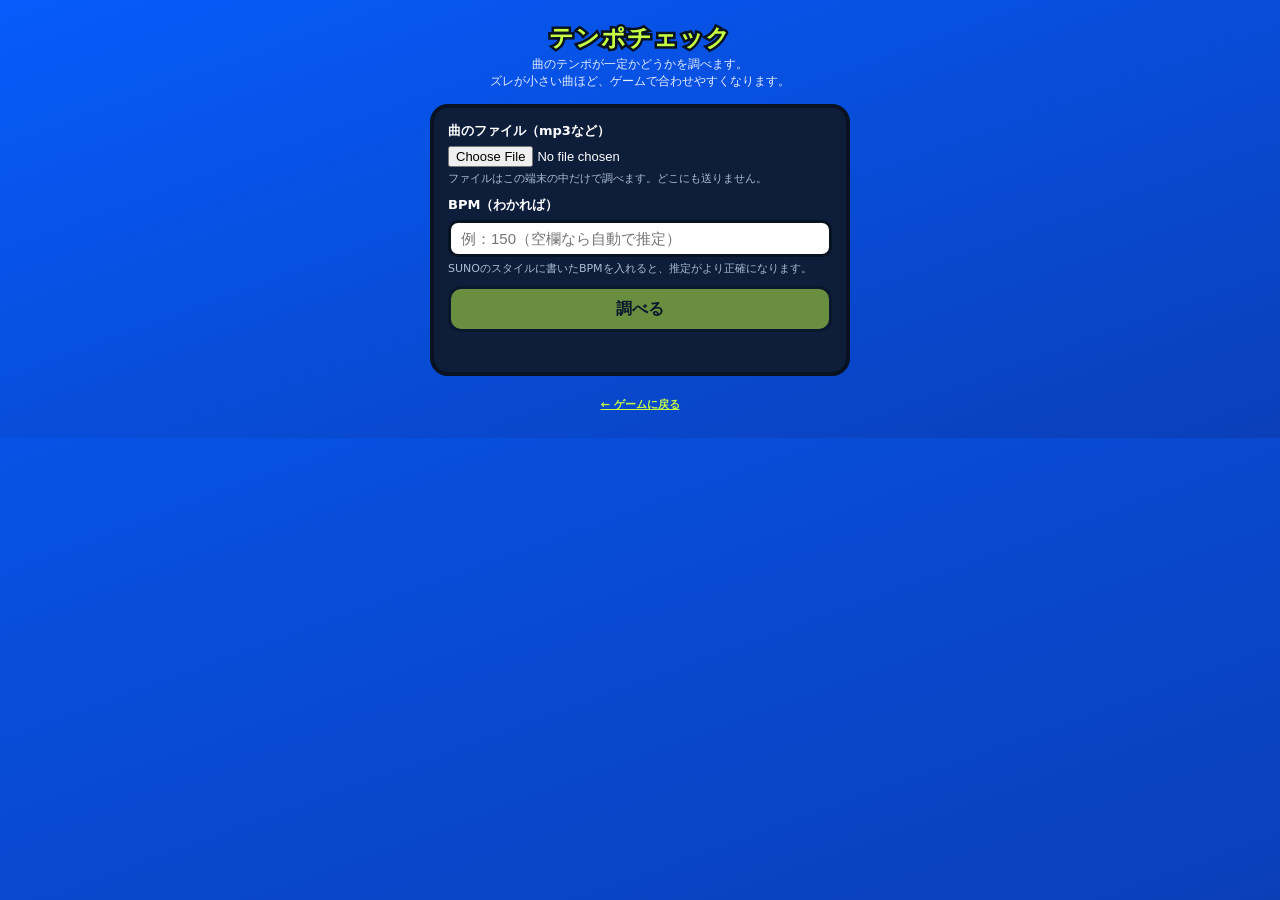
<file: check.html>
<!DOCTYPE html>
<html lang="ja">
<head>
<meta charset="UTF-8">
<meta name="viewport" content="width=device-width,initial-scale=1,viewport-fit=cover">
<meta name="theme-color" content="#065bfa">
<title>曲のテンポチェック｜Neon Blade</title>
<style>
  :root{--bg:#065bfa;--ink:#081221;--lime:#c6ff44;--cyan:#8af3fa;--pink:#ff64cc;--yellow:#ffd23c}
  *{box-sizing:border-box}
  html,body{margin:0;background:linear-gradient(160deg,#065bfa,#0a3fb8);color:#fff;font-family:system-ui,-apple-system,"Hiragino Sans","Noto Sans JP",sans-serif;min-height:100%}
  body{padding:calc(env(safe-area-inset-top) + 18px) 16px calc(env(safe-area-inset-bottom) + 24px);display:flex;flex-direction:column;align-items:center}
  h1{margin:4px 0 2px;font-size:24px;color:var(--lime);-webkit-text-stroke:5px var(--ink);paint-order:stroke fill;letter-spacing:.04em}
  .sub{margin:0 0 14px;font-size:12px;opacity:.9;text-align:center}
  .card{width:min(420px,100%);background:#0d1d3a;border:4px solid var(--ink);border-radius:18px;padding:14px;margin-bottom:12px}
  label{display:block;font-size:13px;font-weight:800;margin:0 0 6px}
  input[type=file]{width:100%;font-size:13px;color:#fff}
  input[type=number]{width:100%;font-size:15px;padding:7px 10px;border-radius:10px;border:3px solid var(--ink)}
  .hint{font-size:11px;color:#a9bdd6;margin:4px 0 10px}
  button{width:100%;min-height:46px;border:3px solid var(--ink);border-radius:13px;background:var(--lime);color:var(--ink);font-size:16px;font-weight:900}
  button:disabled{opacity:.5}
  #status{min-height:18px;font-size:12px;text-align:center;margin:8px 0 0;color:var(--cyan)}
  .verdict{font-size:22px;font-weight:900;text-align:center;margin:2px 0 8px}
  .ok{color:var(--lime)}.warn{color:var(--yellow)}.bad{color:var(--pink)}
  table{width:100%;border-collapse:collapse;font-size:13px;font-variant-numeric:tabular-nums}
  td{padding:5px 2px;border-bottom:1px solid #ffffff22}td:last-child{text-align:right;font-weight:800}
  canvas{width:100%;height:170px;display:block;margin-top:10px;background:#081221;border-radius:10px}
  .note{font-size:11px;color:#a9bdd6;margin:8px 0 0;line-height:1.6}
  a{color:var(--lime);font-weight:800}
  .hide{display:none}
</style>
</head>
<body>
<h1>テンポチェック</h1>
<p class="sub">曲のテンポが一定かどうかを調べます。<br>ズレが小さい曲ほど、ゲームで合わせやすくなります。</p>

<div class="card">
  <label for="file">曲のファイル（mp3など）</label>
  <input id="file" type="file" accept="audio/*,.mp3,.wav,.m4a">
  <p class="hint">ファイルはこの端末の中だけで調べます。どこにも送りません。</p>
  <label for="bpm">BPM（わかれば）</label>
  <input id="bpm" type="number" inputmode="decimal" min="60" max="220" step="0.1" placeholder="例：150（空欄なら自動で推定）">
  <p class="hint">SUNOのスタイルに書いたBPMを入れると、推定がより正確になります。</p>
  <button id="run" disabled>調べる</button>
  <p id="status" aria-live="polite"></p>
</div>

<div class="card hide" id="result">
  <div class="verdict" id="verdict"></div>
  <table>
    <tr><td>テンポの揺れ（区間ごとのズレの幅）</td><td id="range"></td></tr>
    <tr><td>いちばん合うBPM</td><td id="bpmOut"></td></tr>
    <tr><td>1拍目の位置</td><td id="offOut"></td></tr>
    <tr><td>曲の長さ</td><td id="durOut"></td></tr>
  </table>
  <canvas id="chart" width="840" height="340" aria-label="区間ごとのズレのグラフ"></canvas>
  <p class="note">グラフは16拍ごとのズレです。線が真ん中（0ms）付近で平らなほど、テンポが一定です。緑の帯は±20msです。<br>
  目安：揺れ20ms以下＝そのまま使えます／20〜40ms＝使えますが、合わない区間があります／40msより大きい＝1拍ずつの譜面が必要です。<br>
  機械の判定なので、裏拍を拾うなど間違えることもあります。最後はゲームのガイド音で耳でも確かめてください。</p>
</div>
<p class="note"><a href="./">← ゲームに戻る</a></p>

<script>
const $ = id => document.getElementById(id);
const fileIn = $('file'), runBtn = $('run');
fileIn.addEventListener('change', () => { runBtn.disabled = !fileIn.files.length; $('status').textContent = ''; });
const status = t => $('status').textContent = t;
const tick = () => new Promise(r => setTimeout(r, 0));

// 基数2のFFT（実数入力）
function makeFFT(n){
  const rev = new Uint32Array(n), bits = Math.log2(n);
  for (let i = 0; i < n; i++){ let r = 0; for (let b = 0; b < bits; b++) r |= ((i >> b) & 1) << (bits - 1 - b); rev[i] = r; }
  const cos = new Float64Array(n / 2), sin = new Float64Array(n / 2);
  for (let i = 0; i < n / 2; i++){ cos[i] = Math.cos(2 * Math.PI * i / n); sin[i] = -Math.sin(2 * Math.PI * i / n); }
  const re = new Float64Array(n), im = new Float64Array(n);
  return input => {
    for (let i = 0; i < n; i++){ re[rev[i]] = input[i]; im[rev[i]] = 0; }
    for (let size = 2; size <= n; size <<= 1){
      const half = size >> 1, step = n / size;
      for (let i = 0; i < n; i += size) for (let j = 0; j < half; j++){
        const k = j * step, tr = re[i + j + half] * cos[k] - im[i + j + half] * sin[k], ti = re[i + j + half] * sin[k] + im[i + j + half] * cos[k];
        re[i + j + half] = re[i + j] - tr; im[i + j + half] = im[i + j] - ti; re[i + j] += tr; im[i + j] += ti;
      }
    }
    return [re, im];
  };
}
const median = a => { const s = [...a].sort((x, y) => x - y), m = s.length >> 1; return s.length % 2 ? s[m] : (s[m - 1] + s[m]) / 2; };
const pct = (a, p) => { const s = [...a].sort((x, y) => x - y), i = (s.length - 1) * p, lo = Math.floor(i); return s[lo] + (s[Math.ceil(i)] - s[lo]) * (i - lo); };

async function analyze(file, userBpm){
  status('読み込み中…'); await tick();
  const ac = new (window.AudioContext || window.webkitAudioContext)();
  const decoded = await ac.decodeAudioData(await file.arrayBuffer());
  ac.close && ac.close();
  const SR = 11025, dur = decoded.duration;
  const oc = new OfflineAudioContext(1, Math.ceil(dur * SR), SR);
  const src = oc.createBufferSource(); src.buffer = decoded; src.connect(oc.destination); src.start();
  const x = (await oc.startRendering()).getChannelData(0);

  // 音の立ち上がりの強さ（スペクトルフラックス）。1フレーム＝64サンプル（約5.8ms）
  status('音を解析中…'); await tick();
  const N = 512, HOP = 64, fft = makeFFT(N), win = new Float64Array(N), frame = new Float64Array(N);
  for (let i = 0; i < N; i++) win[i] = 0.5 - 0.5 * Math.cos(2 * Math.PI * i / N);
  const frames = Math.floor((x.length - N) / HOP), flux = new Float32Array(frames), prev = new Float64Array(N / 2);
  for (let f = 0; f < frames; f++){
    const o = f * HOP; for (let i = 0; i < N; i++) frame[i] = x[o + i] * win[i];
    const [re, im] = fft(frame); let s = 0;
    for (let k = 1; k < N / 2; k++){ const m = Math.log1p(Math.hypot(re[k], im[k]) * 10); const d = m - prev[k]; if (d > 0) s += d; prev[k] = m; }
    flux[f] = s;
    if (f % 4000 === 0){ status(`音を解析中… ${Math.round(f / frames * 100)}%`); await tick(); }
  }
  let mx = 0; for (const v of flux) if (v > mx) mx = v; for (let i = 0; i < frames; i++) flux[i] /= mx || 1;
  const fps = SR / HOP, center = (N / 2) / SR; // フレームの時刻＝f/fps＋窓の中心
  const tOf = f => f / fps + center, fOf = t => Math.round((t - center) * fps);
  const at = t => { const i = fOf(t); return i >= 0 && i < frames ? flux[i] : 0; };

  // テンポの推定（BPMが空欄のとき）：自己相関で90〜190BPMの範囲を探す
  status('テンポを推定中…'); await tick();
  let bpm0 = userBpm;
  if (!bpm0){
    let best = -1;
    for (let b = 90; b <= 190; b += 0.5){
      const lag = fps * 60 / b, L = Math.floor(lag), fr = lag - L; let s = 0;
      for (let i = 0; i + L + 1 < frames; i += 2) s += flux[i] * (flux[i + L] * (1 - fr) + flux[i + L + 1] * fr);
      if (s > best){ best = s; bpm0 = b; }
    }
  }
  // 一定テンポの定規をいちばん合う位置に合わせる
  const score = (b, o) => { const P = 60 / b; let s = 0, n = 0; for (let t = o; t < dur - 0.05; t += P){ s += at(t); n++; } return s / n; };
  let best = { s: -1, b: bpm0, o: 0 };
  const span = userBpm ? 0.6 : 1.5;
  for (let b = bpm0 - span; b <= bpm0 + span + 1e-9; b += 0.01){
    const P = 60 / b;
    for (let o = 0; o < P; o += 0.004){ const s = score(b, o); if (s > best.s) best = { s, b, o }; }
    if (Math.round((b - bpm0 + span) * 100) % 30 === 0){ status(`テンポを推定中… ${Math.round((b - bpm0 + span) / (2 * span) * 100)}%`); await tick(); }
  }
  for (let o = best.o - 0.005; o <= best.o + 0.005; o += 0.0005){ const s = score(best.b, o); if (s > best.s) best = { ...best, s, o }; }
  const P = 60 / best.b, w = Math.min(0.1, P * 0.3);

  // 1拍ずつ、いちばん近い音の立ち上がりとのズレを測る
  const offs = [];
  for (let t = best.o; t < dur - 0.05; t += P){
    let bi = -1, bv = -1;
    for (let f = fOf(t - w); f <= fOf(t + w); f++) if (f >= 0 && f < frames && flux[f] > bv){ bv = flux[f]; bi = f; }
    if (bi >= 0) offs.push((tOf(bi) - t) * 1000);
  }
  const blocks = []; for (let k = 0; k + 8 <= offs.length; k += 16) blocks.push(median(offs.slice(k, k + 16)));
  // 極端な区間（静かなイントロなど）を少し除いて、揺れの幅を出す
  const range = blocks.length >= 5 ? pct(blocks, 0.9) - pct(blocks, 0.1) : Math.max(...blocks) - Math.min(...blocks);
  return { dur, bpm: best.b, offset: best.o, blocks, range, overall: median(offs) };
}

function draw(blocks){
  const c = $('chart'), g = c.getContext('2d'), W = c.width, H = c.height, pad = 30;
  g.clearRect(0, 0, W, H);
  const lim = Math.max(60, ...blocks.map(Math.abs)) * 1.1, y = v => H / 2 - v / lim * (H / 2 - pad);
  g.fillStyle = '#c6ff4426'; g.fillRect(0, y(20), W, y(-20) - y(20));
  g.strokeStyle = '#ffffff40'; g.lineWidth = 2; g.beginPath(); g.moveTo(0, y(0)); g.lineTo(W, y(0)); g.stroke();
  g.fillStyle = '#a9bdd6'; g.font = '22px system-ui'; g.fillText('+' + Math.round(lim) + 'ms（遅い）', 10, 26); g.fillText('−' + Math.round(lim) + 'ms（早い）', 10, H - 10);
  g.strokeStyle = '#8af3fa'; g.lineWidth = 4; g.beginPath();
  blocks.forEach((v, i) => { const px = pad + i / Math.max(1, blocks.length - 1) * (W - pad * 2); i ? g.lineTo(px, y(v)) : g.moveTo(px, y(v)); }); g.stroke();
  g.fillStyle = '#c6ff44'; blocks.forEach((v, i) => { const px = pad + i / Math.max(1, blocks.length - 1) * (W - pad * 2); g.beginPath(); g.arc(px, y(v), 6, 0, Math.PI * 2); g.fill(); });
}

runBtn.addEventListener('click', async () => {
  const f = fileIn.files[0]; if (!f) return;
  runBtn.disabled = true; $('result').classList.add('hide');
  try{
    const ub = Number($('bpm').value); const r = await analyze(f, ub >= 60 && ub <= 220 ? ub : null);
    window.lastResult = r;
    const v = $('verdict');
    if (r.range <= 20){ v.textContent = '◎ テンポは安定しています'; v.className = 'verdict ok'; }
    else if (r.range <= 40){ v.textContent = '△ 少し揺れています'; v.className = 'verdict warn'; }
    else { v.textContent = '✕ テンポが揺れています'; v.className = 'verdict bad'; }
    $('range').textContent = '±' + Math.round(r.range / 2) + 'ms（幅 ' + Math.round(r.range) + 'ms）';
    $('bpmOut').textContent = r.bpm.toFixed(2);
    $('offOut').textContent = r.offset.toFixed(3) + '秒';
    $('durOut').textContent = Math.floor(r.dur / 60) + '分' + String(Math.round(r.dur % 60)).padStart(2, '0') + '秒';
    $('result').classList.remove('hide'); draw(r.blocks); status('');
  }catch(e){ status('調べられませんでした（' + (e && e.message || e) + '）'); }
  runBtn.disabled = false;
});
</script>
</body>
</html>
</file>
